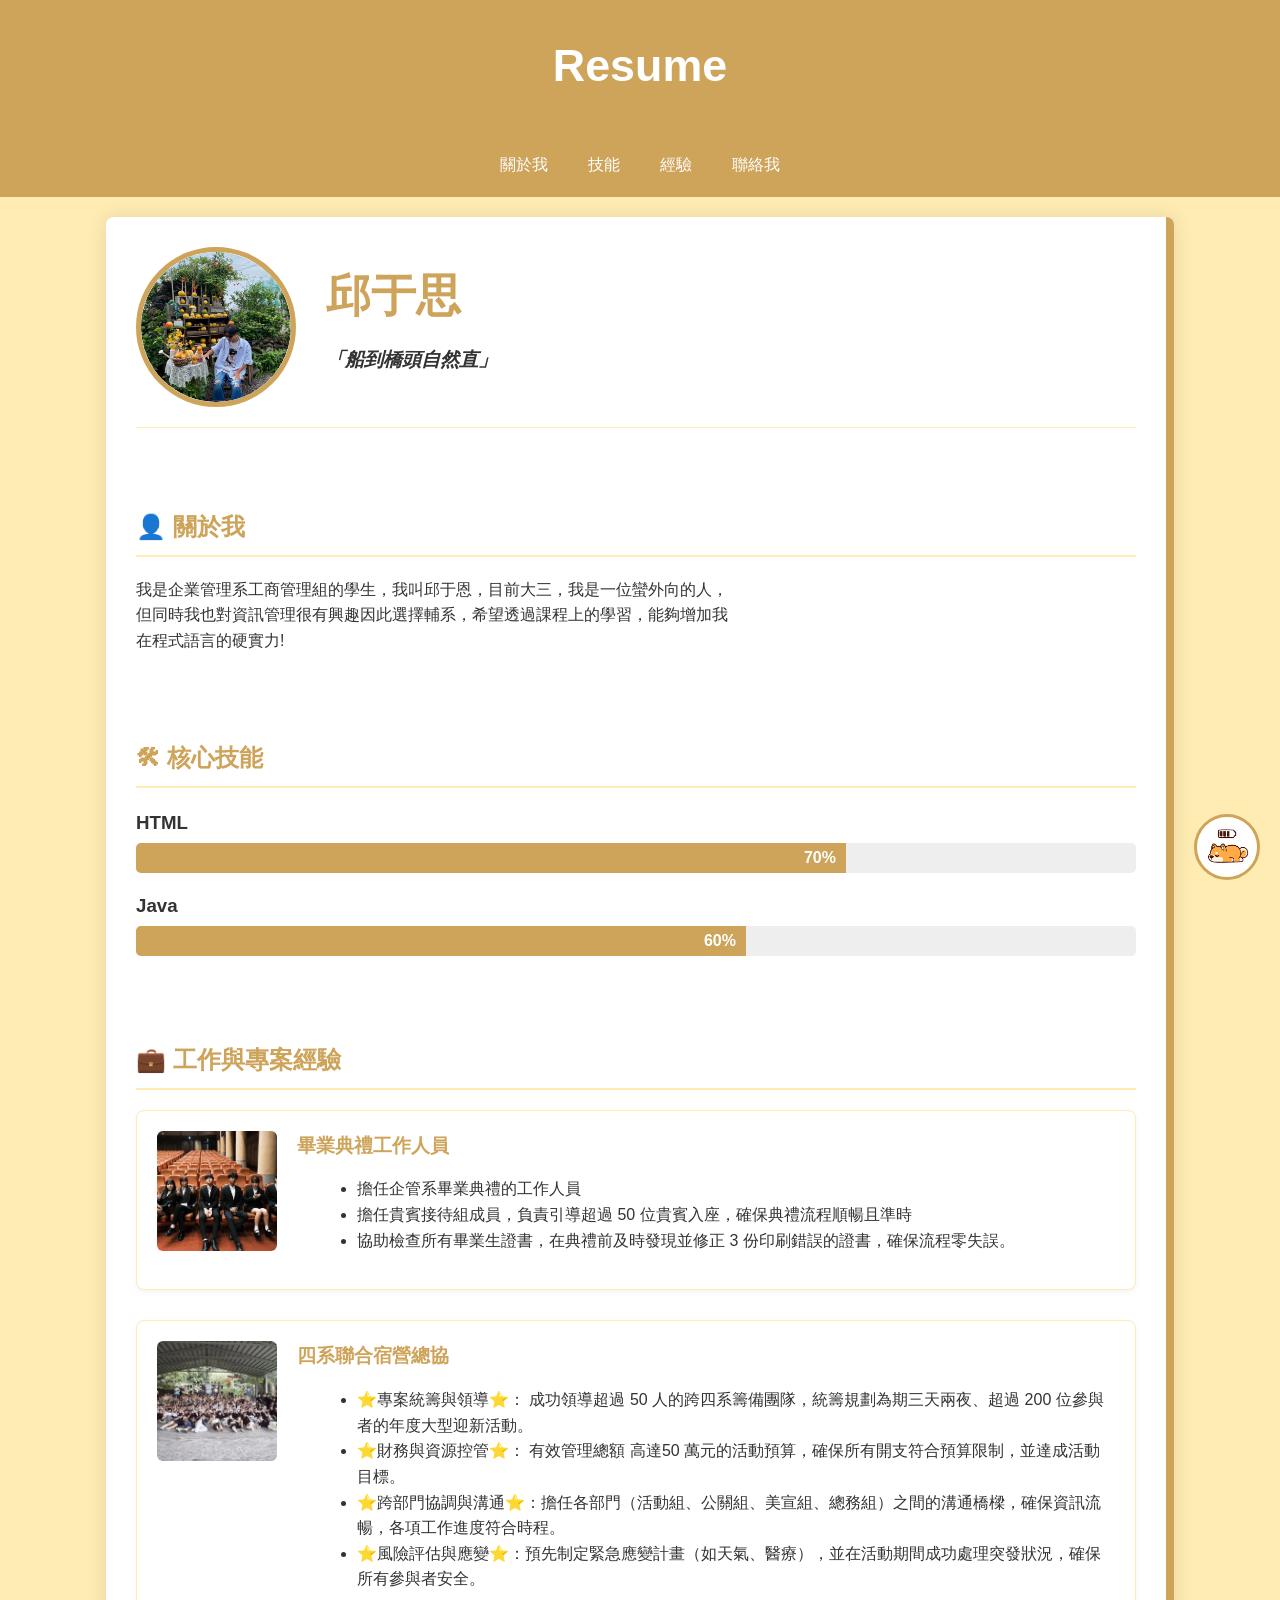
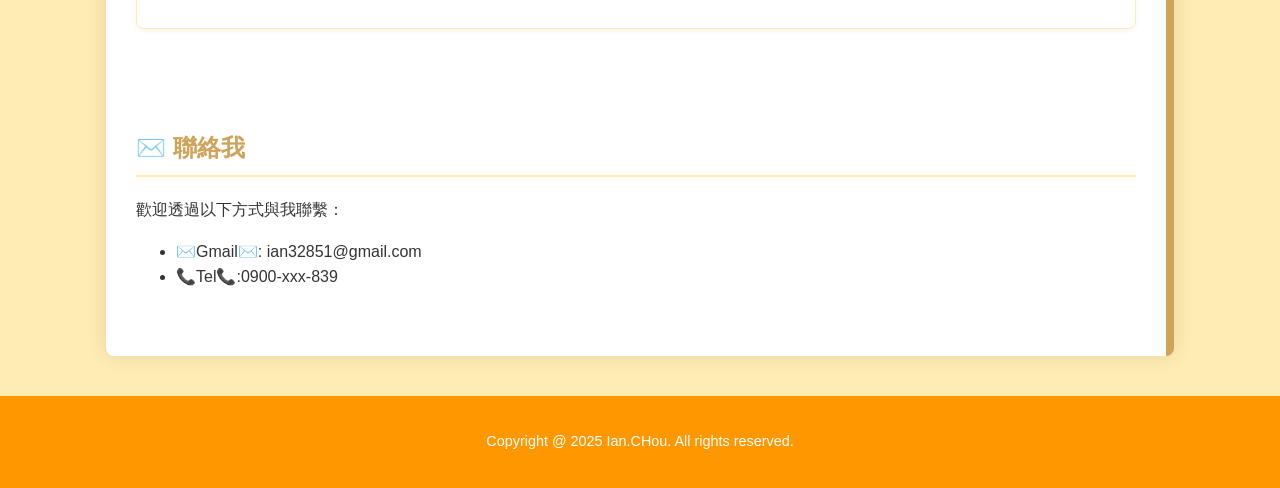
<file: index.html>
<!DOCTYPE html>
<html lang="zh-Hant">
<head>
    <meta charset="UTF-8">
    <meta name="viewport" content="width=device-width, initial-scale=1.0">
    <title>邱于恩 - 個人履歷</title>
    <link rel="stylesheet" href="style.css">
</head>
<body>
    <div id="top"></div>

    <header>
        <h1>Resume</h1>
    </header>

    <nav>
        <ul>
            <li><a href="#about">關於我</a></li>
            <li><a href="#skills">技能</a></li>
            <li><a href="#experience">經驗</a></li>
            <li><a href="#contact">聯絡我</a></li>
        </ul>
    </nav>

    <main>
        
        <div class="personal-info-header">
            <div class="profile-photo">
                <img src="ian.jpg" alt="邱于思的個人照片"> 
            </div>

            <div class="profile-text">
                <h2>邱于思</h2>
                <p class="slogan">「船到橋頭自然直」</p>
            </div>
        </div>

        <section id="about" class="article">
            <h2>👤 關於我</h2>
            <p>我是企業管理系工商管理組的學生，我叫邱于恩，目前大三，我是一位蠻外向的人，但同時我也對資訊管理很有興趣因此選擇輔系，希望透過課程上的學習，能夠增加我在程式語言的硬實力!</p>
        </section>

        <section id="skills" class="aside">
            <h2>🛠 核心技能</h2>
            <div class="skill-list">
                <div class="skill-item">
                    <h3>HTML</h3>
                    <div class="progress-bar-container"><div class="progress-bar" style="width: 70%;">70%</div></div>
                </div>
                <div class="skill-item">
                    <h3>Java</h3>
                    <div class="progress-bar-container"><div class="progress-bar" style="width: 60%;">60%</div></div>
                </div>
                </div>
        </section>
        <section id="experience">
            <h2>💼 工作與專案經驗</h2>
            
            <div class="experience-card">
                
                <div class="card-image-left">
                    <img src="work1.jpg" alt="work1"> 
                </div>

                <div class="card-content-right">
                    <h3>畢業典禮工作人員</h3>
                    <ul>
                        <li>擔任企管系畢業典禮的工作人員</li>
                        <li>擔任貴賓接待組成員，負責引導超過 50 位貴賓入座，確保典禮流程順暢且準時</li>
                        <li>協助檢查所有畢業生證書，在典禮前及時發現並修正 3 份印刷錯誤的證書，確保流程零失誤。</li>
                    </ul>
                </div>
            </div>
            
            <div class="experience-card">
                
                <div class="card-image-left">
                    <img src="work2.JPG" alt="work2"> 
                </div>

                <div class="card-content-right">
                    <h3>四系聯合宿營總協</h3>
                    <ul>
                        <li>⭐專案統籌與領導⭐： 成功領導超過 50 人的跨四系籌備團隊，統籌規劃為期三天兩夜、超過 200 位參與者的年度大型迎新活動。</li>
                        <li>⭐財務與資源控管⭐： 有效管理總額 高達50 萬元的活動預算，確保所有開支符合預算限制，並達成活動目標。</li>
                        <li>⭐跨部門協調與溝通⭐：擔任各部門（活動組、公關組、美宣組、總務組）之間的溝通橋樑，確保資訊流暢，各項工作進度符合時程。</li>
                        <li>⭐風險評估與應變⭐：預先制定緊急應變計畫（如天氣、醫療），並在活動期間成功處理突發狀況，確保所有參與者安全。</li>
                    </ul>
                </div>
            </div>

        </section>

        <section id="contact">
            <h2>✉️ 聯絡我</h2>
            <p>歡迎透過以下方式與我聯繫：</p>
            <ul>
                <li>✉️Gmail✉️: ian32851@gmail.com</li>
                <li>📞Tel📞:0900-xxx-839</li>
            </ul>
        </section>

    </main>

    <footer>
        <p>Copyright @ 2025 Ian.CHou. All rights reserved.</p>
    </footer>
    
    <a href="#top" id="backToTopBtn" title="回到頂部">
        <img src="top.png" alt="回到頂部"> 
    </a>

   
    
</body>
</html>
</file>
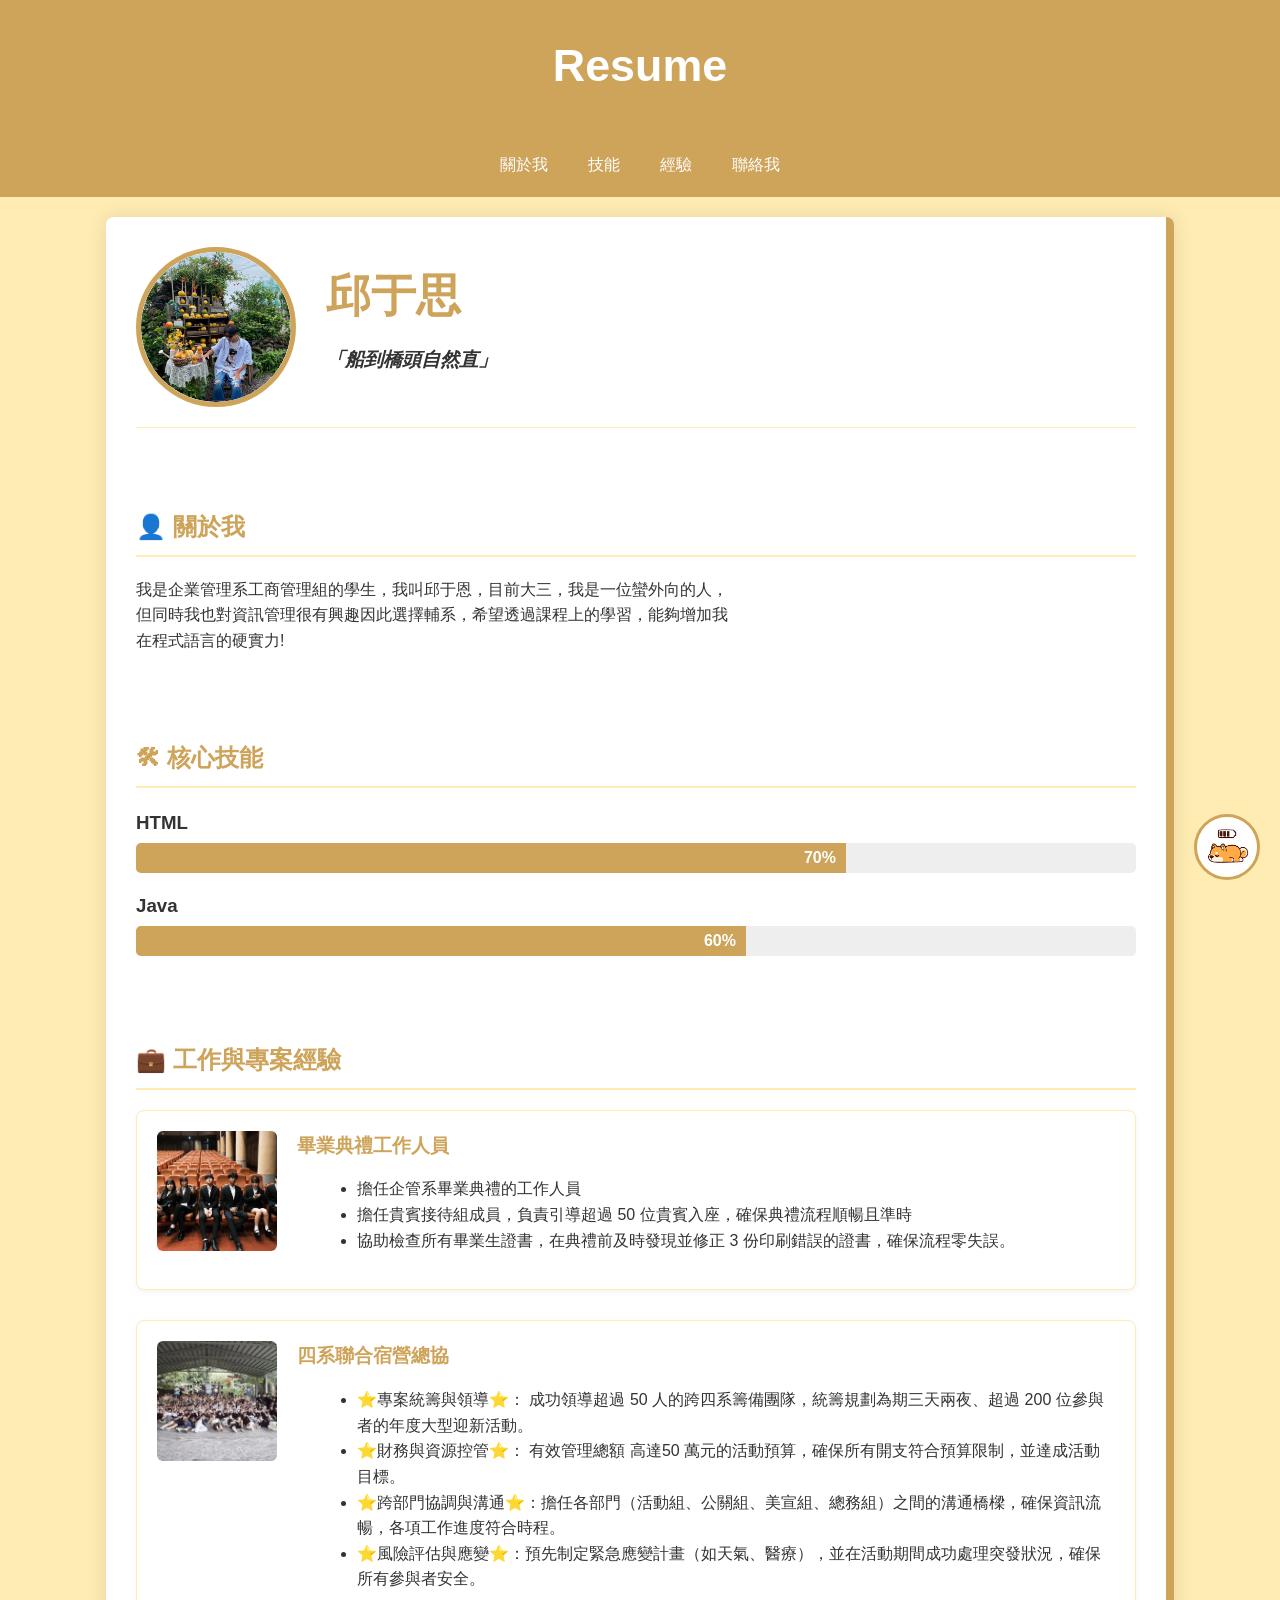
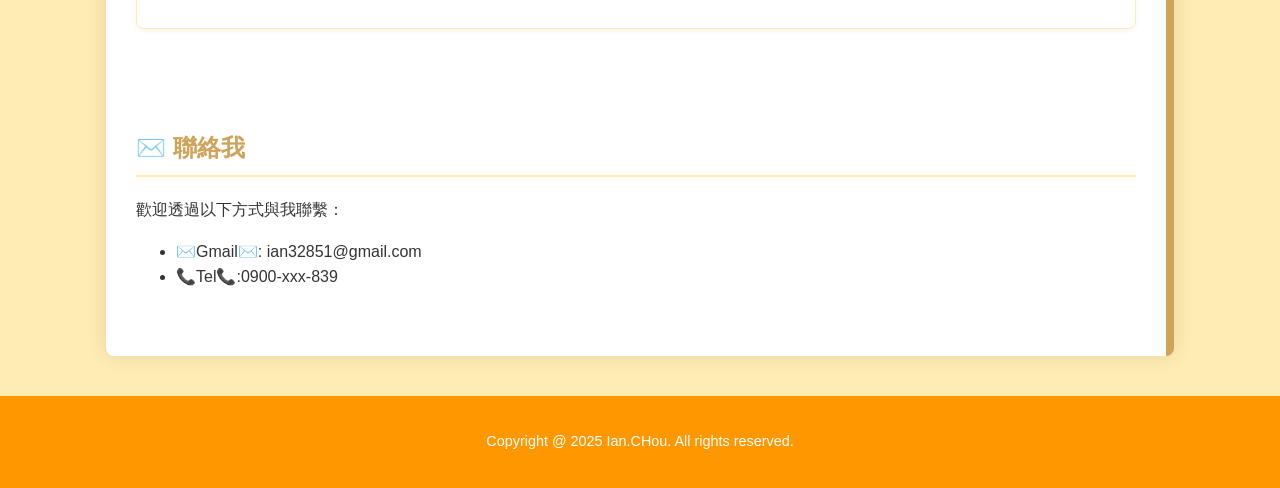
<file: exam.html>
<!DOCTYPE html>
<html lang="zh-Hant">
<head>
    <meta charset="UTF-8">
    <meta name="viewport" content="width=device-width, initial-scale=1.0">
    <title>邱于思 - 個人履歷</title>
    <link rel="stylesheet" href="style.css">
</head>
<body>
    <div id="top"></div>

    <header>
        <h1>Resume</h1>
    </header>

    <nav>
        <ul>
            <li><a href="#about">關於我</a></li>
            <li><a href="#skills">技能</a></li>
            <li><a href="#experience">經驗</a></li>
            <li><a href="#contact">聯絡我</a></li>
        </ul>
    </nav>

    <main>
        
        <div class="personal-info-header">
            <div class="profile-photo">
                <img src="ian.jpg" alt="邱于思的個人照片"> 
            </div>

            <div class="profile-text">
                <h2>邱于思</h2>
                <p class="slogan">「船到橋頭自然直」</p>
            </div>
        </div>

        <section id="about" class="article">
            <h2>👤 關於我</h2>
            <p>我是企業管理系工商管理組的學生，我叫邱于恩，目前大三，我是一位蠻外向的人，但同時我也對資訊管理很有興趣因此選擇輔系，希望透過課程上的學習，能夠增加我在程式語言的硬實力!</p>
        </section>

        <section id="skills" class="aside">
            <h2>🛠 核心技能</h2>
            <div class="skill-list">
                <div class="skill-item">
                    <h3>HTML</h3>
                    <div class="progress-bar-container"><div class="progress-bar" style="width: 70%;">70%</div></div>
                </div>
                <div class="skill-item">
                    <h3>Java</h3>
                    <div class="progress-bar-container"><div class="progress-bar" style="width: 60%;">60%</div></div>
                </div>
                </div>
        </section>
        <section id="experience">
            <h2>💼 工作與專案經驗</h2>
            
            <div class="experience-card">
                
                <div class="card-image-left">
                    <img src="work1.jpg" alt="work1"> 
                </div>

                <div class="card-content-right">
                    <h3>畢業典禮工作人員</h3>
                    <ul>
                        <li>擔任企管系畢業典禮的工作人員</li>
                        <li>擔任貴賓接待組成員，負責引導超過 50 位貴賓入座，確保典禮流程順暢且準時</li>
                        <li>協助檢查所有畢業生證書，在典禮前及時發現並修正 3 份印刷錯誤的證書，確保流程零失誤。</li>
                    </ul>
                </div>
            </div>
            
            <div class="experience-card">
                
                <div class="card-image-left">
                    <img src="work2.JPG" alt="work2"> 
                </div>

                <div class="card-content-right">
                    <h3>四系聯合宿營總協</h3>
                    <ul>
                        <li>⭐專案統籌與領導⭐： 成功領導超過 50 人的跨四系籌備團隊，統籌規劃為期三天兩夜、超過 200 位參與者的年度大型迎新活動。</li>
                        <li>⭐財務與資源控管⭐： 有效管理總額 高達50 萬元的活動預算，確保所有開支符合預算限制，並達成活動目標。</li>
                        <li>⭐跨部門協調與溝通⭐：擔任各部門（活動組、公關組、美宣組、總務組）之間的溝通橋樑，確保資訊流暢，各項工作進度符合時程。</li>
                        <li>⭐風險評估與應變⭐：預先制定緊急應變計畫（如天氣、醫療），並在活動期間成功處理突發狀況，確保所有參與者安全。</li>
                    </ul>
                </div>
            </div>

        </section>

        <section id="contact">
            <h2>✉️ 聯絡我</h2>
            <p>歡迎透過以下方式與我聯繫：</p>
            <ul>
                <li>✉️Gmail✉️: ian32851@gmail.com</li>
                <li>📞Tel📞:0900-xxx-839</li>
            </ul>
        </section>

    </main>

    <footer>
        <p>Copyright @ 2025 Ian.CHou. All rights reserved.</p>
    </footer>
    
    <a href="#top" id="backToTopBtn" title="回到頂部">
        <img src="top.png" alt="回到頂部"> 
    </a>

   
    
</body>
</html>
</file>
<file: style.css>
/* --- 顏色 --- */
:root 
{
    --primary-color: #cea35a;      /* 深橘色/主題色 (用來強調標題、按鈕和邊框) */
    --accent-color: #FF9800;       /* 標準橘色 (導覽列背景、主要互動色) */
    --background-light: #FFECB3;   /* 更淺的橘色/米黃色 (作為網頁背景色) */
    --text-color: #333;            /* 保持深色文字 */
    --white: #fff;
    --shadow-light: rgba(0, 0, 0, 0.1);
}

/* --- body設定 --- */
body 
{
    font-family: 'Arial', '微軟正黑體', sans-serif;
    line-height: 1.6;
    margin: 0;
    padding: 0;
    background-color: var(--background-light); /* 使用淺藍色背景 */
    color: var(--text-color);
}

/* --- Header  --- */
header 
{
    background-color: var(--primary-color);
    color: var(--white);
    padding: 30px 0;
    text-align: center;
    box-shadow: 0 4px 6px var(--shadow-light);
}

header h1 
{
    margin: 0;
    font-size: 2.8em;
}

header p 
{
    font-size: 1.3em;
    opacity: 0.9;
}

/* --- Nav --- */
nav 
{
    background-color: var(--primary-color);
    text-align: center;
    padding: 10px 0;
}

nav ul
{
    list-style: none;
    padding: 0;
    margin: 0;
    display: flex;
    justify-content: center;
}

nav ul li a 
{
    color: var(--white);
    text-decoration: none;
    padding: 10px 20px;
    display: block;
    transition: background-color 0.3s;
}

nav ul li a:hover
 {
    background-color: rgba(255, 255, 255, 0.2); /* 懸停效果 */
}

/* --- Main --- */
main 
{
    width: 90%;
    max-width: 1000px;
    margin: 20px auto;
    padding: 30px;
    background-color: var(--white);
    box-shadow: 0 0 20px var(--shadow-light);
    border-radius: 8px;
    border-right: 8px solid var(--primary-color); 
}

.personal-info-header 
{
    display: flex; /* 啟用 Flexbox 佈局 */
    align-items: center; /* 垂直置中對齊 */
    gap: 30px; /* 照片和文字之間的間距 */
    
    margin-bottom: 30px;
    padding-bottom: 20px;
    border-bottom: 1px solid var(--background-light); 
    
    /* 讓文字靠左 */
    text-align: left; 
}

/* --- 個人照片 --- */
.profile-photo 
{
    /* 設置照片容器大小 */
    width: 150px; 
    height: 150px;
    flex-shrink: 0; 
    overflow: hidden;
    border-radius: 50%; /* 讓照片變成圓形 */
    border: 5px solid var(--primary-color); /* 橘色邊框 */
}

.profile-photo img 
{
    width: 100%;
    height: 100%;
    object-fit: cover; 
    border-radius: 50%; 
    display: block;
}

.profile-text 
{
    flex-grow: 1; 
}

.personal-info-header h2 
{
    color: var(--primary-color);
    font-size: 2.8em; 
    margin: 0; 
    border-bottom: none; 
}

.personal-info-header .slogan 
{
    font-style: italic;
    color: var(--text-color);
    margin-top: 5px;
    font-size: 1.2em;
    font-weight: bold;
}
#about p 
{
    max-width: 600px; 
    margin-left: 0;
    margin-right: auto;
}

h2 
{
    color: var(--primary-color);
    border-bottom: 2px solid var(--background-light);
    padding-bottom: 8px;
    margin-top: 30px;
}

section 
{
    padding: 20px 0;
}

/* --- 經驗區塊 --- */

.experience-card 
{
    display: flex; 
    gap: 20px; /* 圖片和文字間距 */
    align-items: flex-start; /* 頂部對齊 */
    margin-bottom: 30px;
    padding: 20px;
    border: 1px solid var(--background-light); /* 淺橘色邊框 */
    border-radius: 8px;
    box-shadow: 0 2px 5px rgba(0, 0, 0, 0.05); /* 輕微陰影 */
    background-color: var(--white);
}

/* 經驗卡片：左側圖片樣式 */
.card-image-left 
{
    flex-shrink: 0; /* 防止圖片容器縮小 */
    width: 120px; /* 圖片容器固定寬度 */
    height: 120px; /* 圖片容器固定高度 */
    overflow: hidden;
    border-radius: 6px; /* 輕微圓角 */
}

.card-image-left img
 {
    width: 100%;
    height: 100%;
    object-fit: cover; /* 確保圖片填滿容器 */
    display: block;
}

/* 經驗卡片：右側內容樣式 */
.card-content-right 
{
    flex-grow: 1; /* 讓內容區塊佔據剩餘空間 */
}

.experience-card h3
 {
    color: var(--primary-color); /*使用深橘色 */
    margin-top: 0;
    margin-bottom: 5px;
}

.experience-card .date
 {
    font-style: italic;
    color: #666;
    margin-bottom: 10px;
}

.experience-card ul 
{
    list-style-type: disc; 
    margin-left: 20px;
}

/* --- 技能進度條樣式 --- */
.skill-item h3 
{
    margin-bottom: 5px;
}

.progress-bar-container 
{
    background-color: #eee;
    border-radius: 5px;
    overflow: hidden;
    margin-bottom: 15px;
}

.progress-bar
 {
    background-color: var(--primary-color);
    color: var(--white);
    text-align: right;
    padding-right: 10px;
    height: 30px;
    line-height: 30px;
    font-weight: bold;
}

/* --- Footer  --- */
footer
{
    text-align: center;
    padding: 20px 0;
    margin-top: 40px;
    background-color: var(--accent-color);
    color: var(--white);
    font-size: 0.9em;
}

/* --- 回到頂部按鈕樣式 (純 CSS) --- */
#backToTopBtn
 {
    /* 固定位置 */
    position: fixed; 
    bottom: 20px; 
    right: 20px; 
    
    /* 按鈕/圖片樣式 */
    background: none; 
    border: 3px solid var(--primary-color);
    border-radius: 50%; /* 圓形 */
    padding: 0; 
    width: 60px; /* 固定寬度 */
    height: 60px; /* 固定高度 */
    cursor: pointer; 
    overflow: hidden; 
    transition: opacity 0.3s, transform 0.3s;
    z-index: 1000;
    
    /* 確保連結文字不顯示 */
    text-decoration: none;
    font-size: 0; /* 隱藏連結文字 (如果有的話) */
}

#backToTopBtn img 
{
    width: 100%; 
    height: 100%; 
    object-fit: cover; 
    border-radius: 50%; 
    display: block;
}

#backToTopBtn:hover 
{
    opacity: 1;
    transform: scale(1.05); 
    box-shadow: 0 0 15px rgba(0, 0, 0, 0.3);
}
</file>
